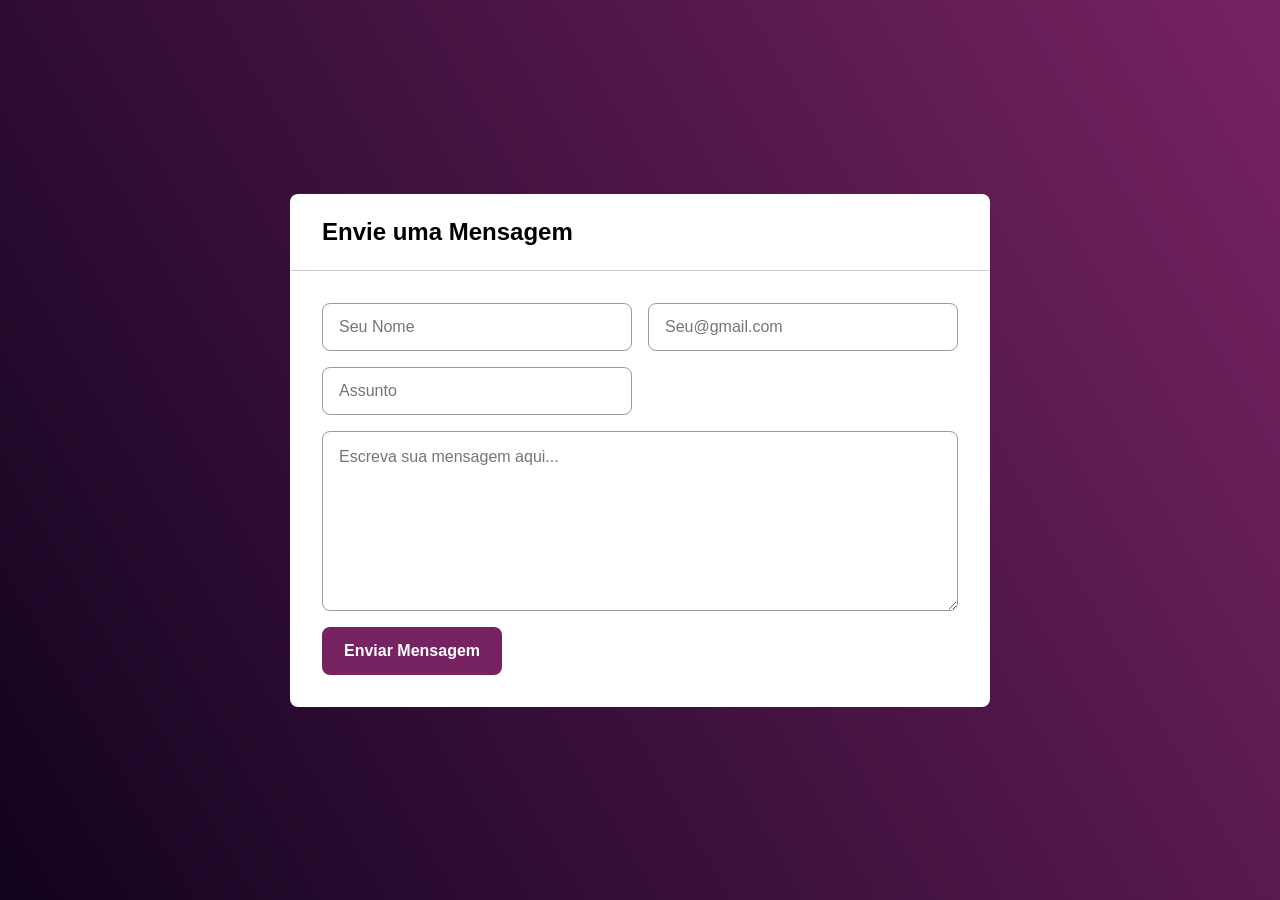
<file: index.html>
<!DOCTYPE html>
<html lang="pt-br">
<head>
    <meta charset="UTF-8">
    <meta name="viewport" content="width=device-width, initial-scale=1.0">
    <link rel="stylesheet" href="style.css">
    <title>Formulario de Mensagem</title>
</head>
<body>
    <div class="container">
        <div class="form_box">
            <h2 class="title">Envie uma Mensagem</h2>

            <form action="#">
                <input type="text" name="nome" placeholder="Seu Nome">
                
                <input type="email" name="email" placeholder="Seu@gmail.com">

                <input type="text" name="assunto" placeholder="Assunto">

                <textarea name="message" placeholder="Escreva sua mensagem aqui..."></textarea>
                <button type="submit">Enviar Mensagem</button>
        </div>
    </div>
</body>
</html>
</file>
<file: style.css>
*,::after,::before {
    margin: 0;
    padding: 0;
    box-sizing: border-box;
}
body{
    background: linear-gradient(-120deg,#772362, #11031f);
}
body,textarea{
    font-family: sans-serif;
}

.container{
   display: flex;
   justify-content: center;
   align-items: center;
   width: 100%;
   height: 100vh;
}
.form_box{
    display: flex;
    flex-direction: column; /*elementos um embaixo do outro (em coluna)*/
    background-color: #fff;
    border-radius: 8px;
    width: 700px;
}
.form_box .title{
    padding: 24px 32px;
    font-size: 24px;
    border-bottom: thin solid #ccc;
}
.form_box form{
    display: flex;
    align-items: start;
    flex-wrap: wrap; /*quebra a linha se os itens não couberem na mesma*/
    padding: 32px;
}

.form_box input, .form_box textarea{
    width: calc(50% - 8px);
    height: 48px;
    border-radius: 8px; /*deixa as bordas arredondadas*/
    border: thin solid #999;/* Cria uma borda fina de cor cinza */
    padding-left: 16px; /*adiciona espaço interno à esquerda*/
    margin-bottom: 16px;
    font-size: 16px;
}

.form_box form input:first-child{ /*somente o 1 input sera modificado*/
    margin-right: 16px;
}
.form_box input[name=subject]{
    width: 100%;
}
.form_box textarea{
    width: 100%;
    height: 180px;
    padding: 16px;
}
.form_box button{
    display: block; /*faz o botão ocupar toda a linha*/
    border: none; /*tira a borda padrao*/
    outline: none; /*tira o contorno ao clicar*/
    width: 180px;
    height: 48px;
    border-radius: 8px; /*deixa as bordas arredondadas*/
    background-color: #772362;
    color: #fff;
    font-size: 16px;
    font-weight: bold; /*deixa o texto em negrito*/
    cursor: pointer; /*mostra a mãozinha quando passa o mouse*/
}
.form_box button:hover{
    background-color: #3c0d2e;
}
</file>
